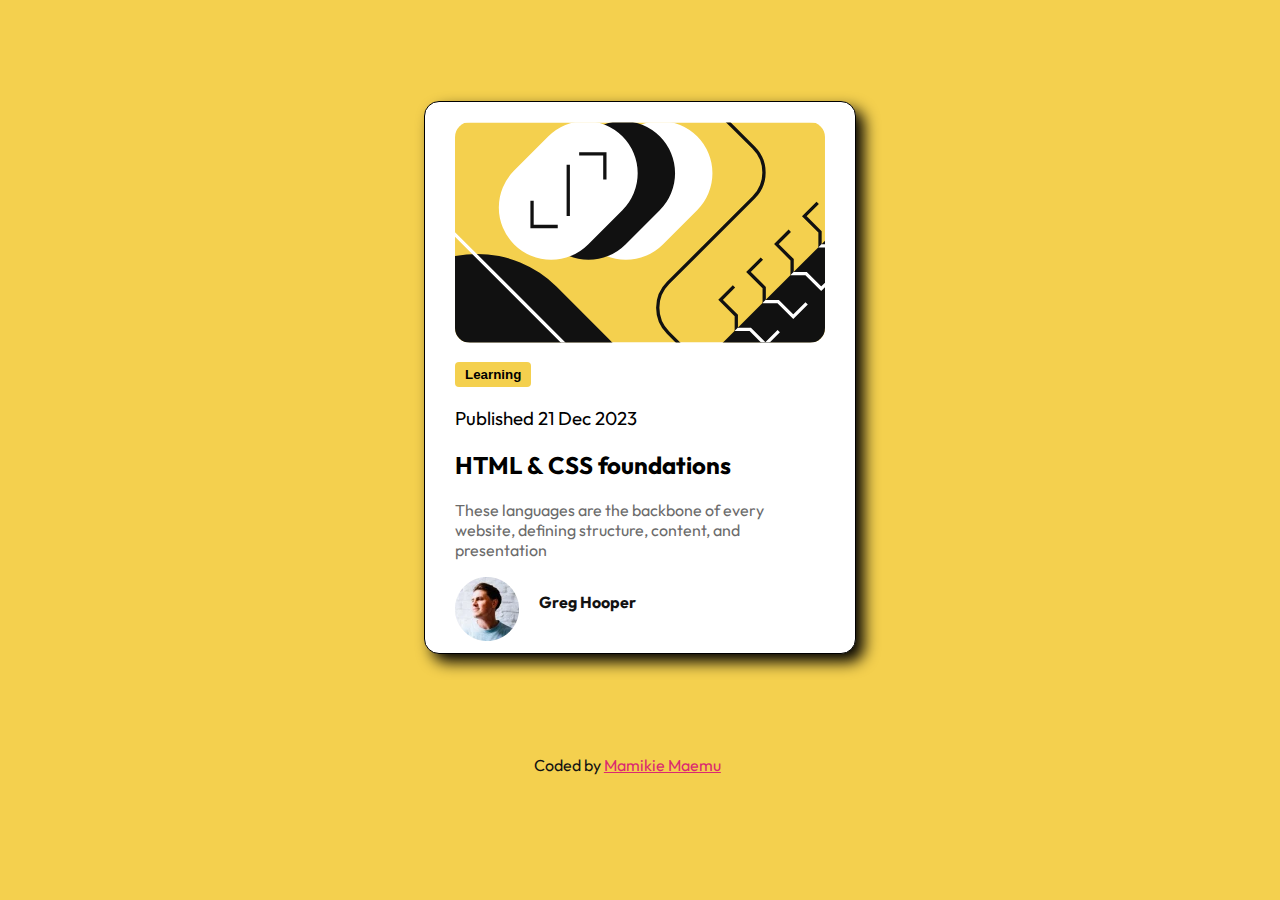
<file: index.html>
<!DOCTYPE html>
<html lang="en">
<head>
    <meta charset="UTF-8">
    <meta name="viewport" content="width=device-width, initial-scale=1.0">
    <link rel="preconnect" href="https://fonts.googleapis.com">
    <link rel="preconnect" href="https://fonts.gstatic.com" crossorigin>
    <link href="https://fonts.googleapis.com/css2?family=Figtree:ital,wght@0,300..900;1,300..900&family=Outfit:wght@100..900&display=swap" rel="stylesheet">
    <link rel="stylesheet" href="styles.css">
    <title>Document</title>
</head>
<body>
    <div class="container">
       <img class="illustration" src="images/illustration-article.svg" alt="">

        <button>Learning</button>

        <h3>Published 21 Dec 2023</h3>
        <h2>HTML & CSS foundations</h2>
        <p>These languages are the backbone of every <br> website, defining structure, content, and <br> presentation</p>
        <div class="avatar">
        <img src="images/image-avatar.webp" alt="">
        <p>Greg Hooper</p>
        </div>
        
    </div>

    <p class="extra">Coded by <a href="#">Mamikie Maemu</a></p>
</body>
</html>
</file>
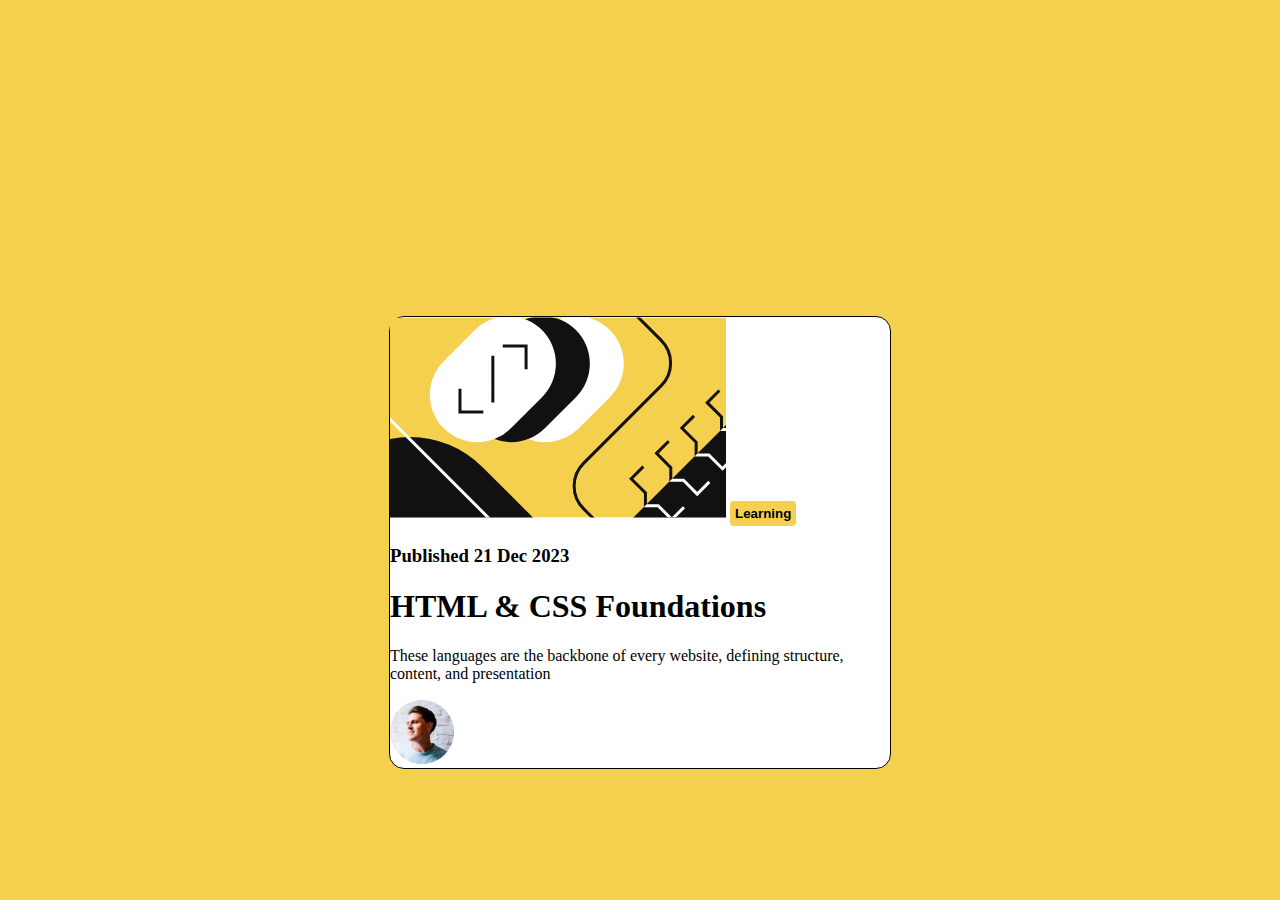
<file: blog-preview-card-main/index.html>
<!DOCTYPE html>
<html lang="en">
<head>
    <meta charset="UTF-8">
    <meta name="viewport" content="width=device-width, initial-scale=1.0">
    <link rel="stylesheet" href="styles.css">
    <title>Document</title>
</head>
<body>
    <div class="container">
        <img src="/images/illustration-article.svg" alt="">

        <button>Learning</button>

        <h3>Published 21 Dec 2023</h3>
        <h1>HTML & CSS Foundations</h1>
        <p>These languages are the backbone of every website, defining structure, content, and presentation</p>
        <img src="/images/image-avatar.webp" alt="">
    </div>
</body>
</html>
</file>
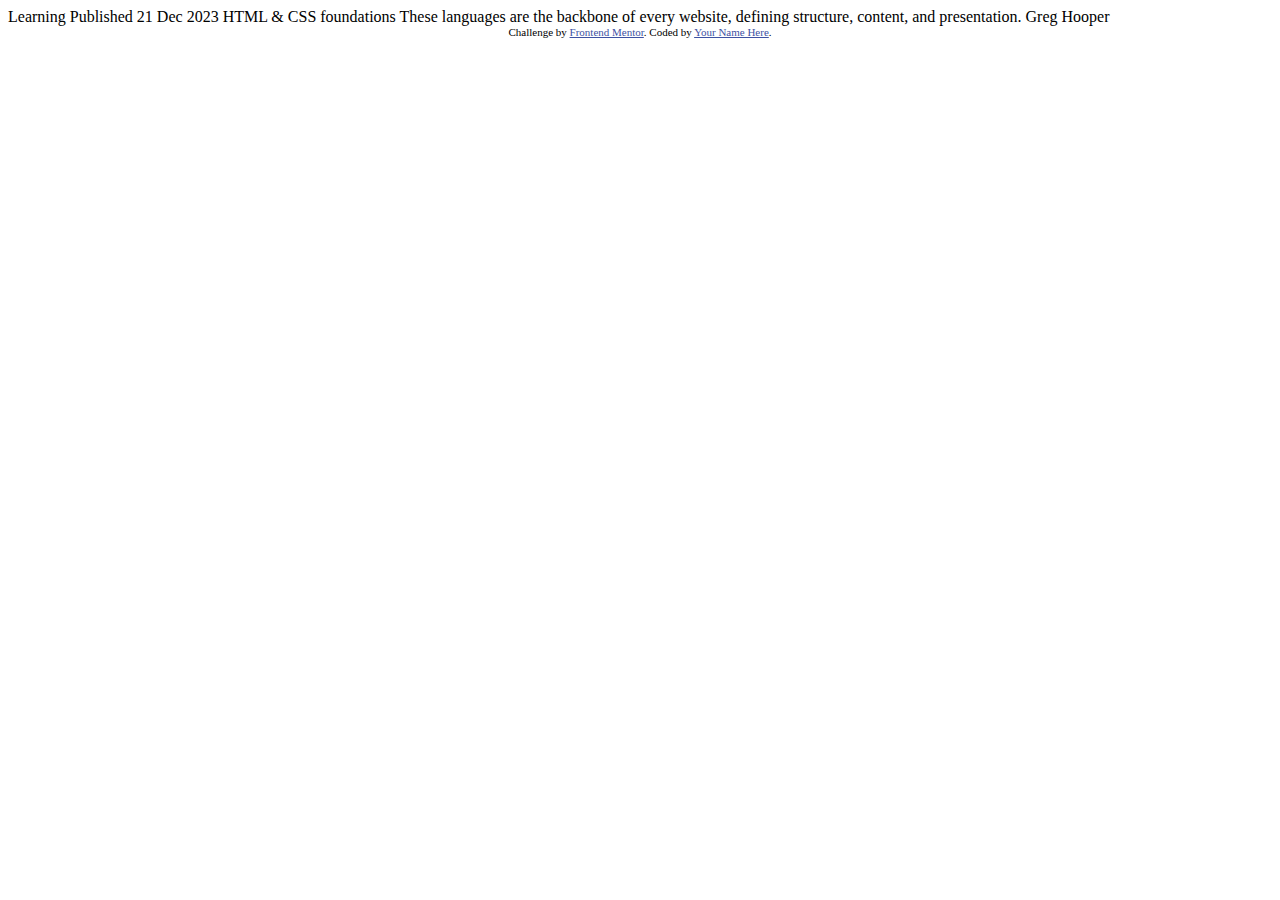
<file: blog-preview-card-main/blog-preview-card-main/index.html>
<!DOCTYPE html>
<html lang="en">
<head>
  <meta charset="UTF-8">
  <meta name="viewport" content="width=device-width, initial-scale=1.0"> <!-- displays site properly based on user's device -->

  <link rel="icon" type="image/png" sizes="32x32" href="./assets/images/favicon-32x32.png">
  
  <title>Frontend Mentor | Blog preview card</title>

  <!-- Feel free to remove these styles or customise in your own stylesheet 👍 -->
  <style>
    .attribution { font-size: 11px; text-align: center; }
    .attribution a { color: hsl(228, 45%, 44%); }
  </style>
</head>
<body>

  Learning

  Published 21 Dec 2023

  HTML & CSS foundations

  These languages are the backbone of every website, defining structure, content, and presentation.

  Greg Hooper
  
  <div class="attribution">
    Challenge by <a href="https://www.frontendmentor.io?ref=challenge" target="_blank">Frontend Mentor</a>. 
    Coded by <a href="#">Your Name Here</a>.
  </div>
</body>
</html>
</file>
<file: styles.css>
body{
    background-color:  hsl(47, 88%, 63%);
    font-family: "Outfit", sans-serif;
    font-optical-sizing: auto;
    font-style: normal;
}


.container{
    background-color:  hsl(0, 0%, 100%) ;
    display: block;
    margin: 0 auto;
    width: 400px;
    margin-top: 8%;
    margin-bottom: 8%;
    border: 1px solid black;
    border-radius: 15px;
    padding-left: 30px;
    padding-right: -10px;
    box-shadow: 8px 8px 15px black;
}

.illustration{
    margin-top: 20px;
    border-radius: 15px;
    width: 370px;
}

button{
    background-color:  hsl(47, 88%, 63%);
    font-weight: bold;
    padding: 5px;
    padding-left: 10px;
    padding-right: 10px;
    margin-top: 15px;
    border: none;
    border-radius: 4px;
}

h3{
    font-weight: 400;
}
 p{
    color: hsl(0, 0%, 42%);
    font-size: 16px;
    width: 90%;
 }

.avatar{
    display: flex;
    margin-bottom: 12px;
}
 .avatar p{
    margin-left: 20px;
    color: hsl(0, 0%, 7%) ;
    font-weight: bold;
 }

 .extra{
    text-align: center;
    color: hsl(0, 0%, 7%) ;
    margin-left: 4%;
    margin-top: 0;
 }
  a{
    color: rgb(219, 41, 112);
  }

  @media (max-width: 430px)  {
    .container{
        width: 90%;
        margin: 10% auto;
        padding-left: 15px;
        padding-right: 15px;
    }

    .illustration{
        width: 100%;
        height: auto;
    }

  }
</file>
<file: blog-preview-card-main/styles.css>
body{
    background-color:  hsl(47, 88%, 63%);
}

.container{
    background-color: white ;
    display: block;
    margin: 0 auto;
    width: 500px;
    margin-top: 25%;
    border: 1px solid black;
    border-radius: 15px;
}

button{
    background-color:  hsl(47, 88%, 63%);
    font-weight: bold;
    padding: 5px;
    margin-top: 15px;
    border: none;
    border-radius: 4px;
}
</file>
